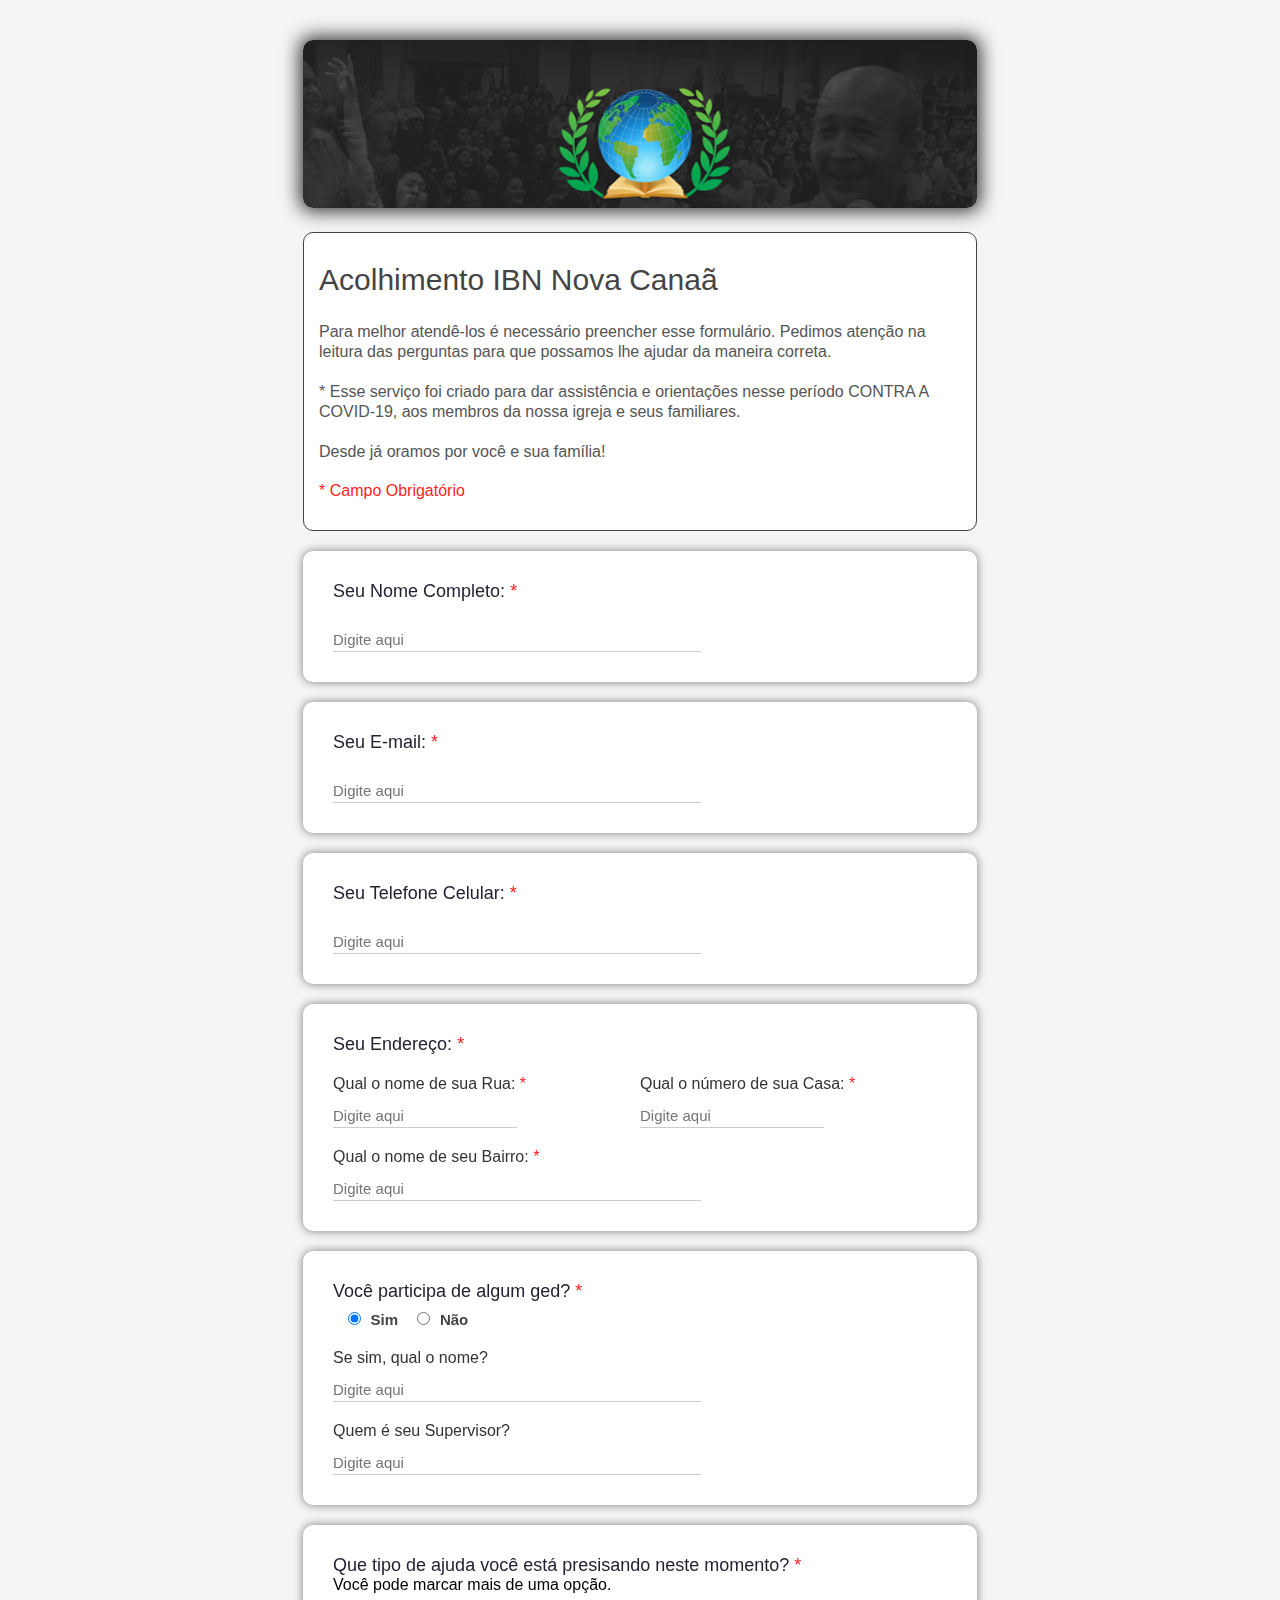
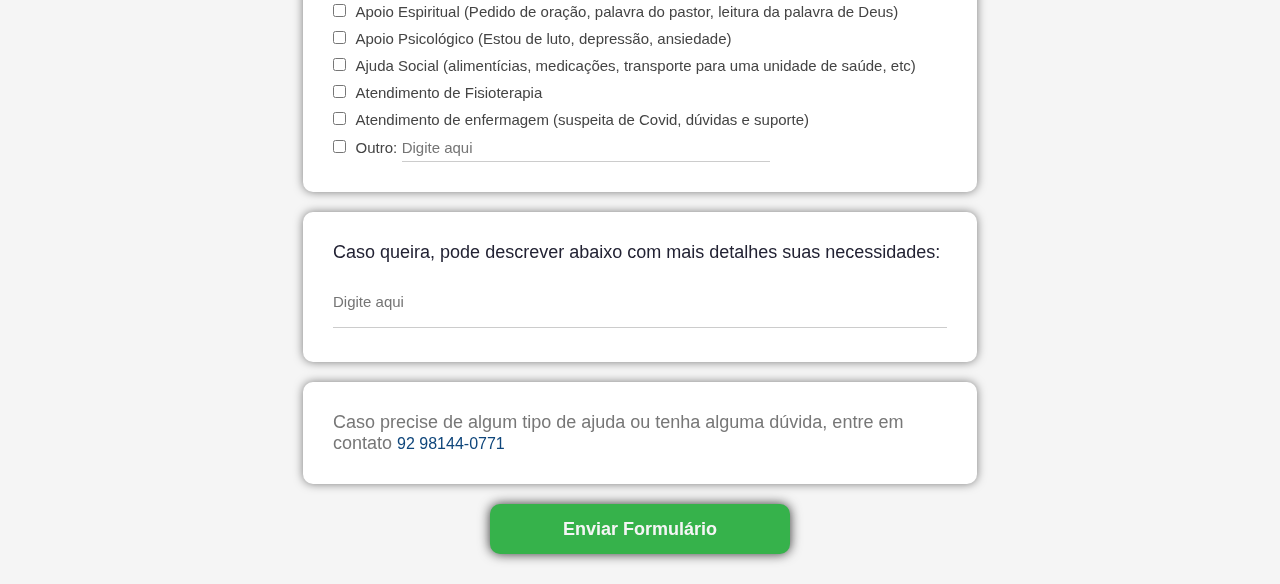
<file: fomulario/index.html>
<!DOCTYPE html>
<html lang="pt-br">
<head>
    <meta charset="UTF-8">
    <meta name="viewport" content="width=device-width, initial-scale=1.0">
    <meta name="author" content="Valdean Palmeira de Souza">
    <meta name="description" content="Essa página de formulario serve para que as pessoas necessitadas de alguma forma possa buscar ajuda e esse foi o meio que achamos para possamos ajudar essas pessoas.">
    <title>Acolhimento IBN Nova Canaã</title>

    <link rel="stylesheet" href="./css/style.css">
</head>
<body>
    <div class="banner">
        <div class="center">
            <img src="./img/banner.png" alt="Banner">
        </div><!-- Center -->
    </div>
    <header>
        <div class="center">
            <div class="contain">
                <h1>Acolhimento IBN Nova Canaã</h1>
                <p>
                    Para melhor atendê-los é necessário preencher esse formulário. 
                    Pedimos atenção na leitura das perguntas para que possamos lhe ajudar da maneira correta. 
                    <br><br>
                    * Esse serviço foi criado para dar assistência e orientações nesse período CONTRA A COVID-19, aos membros da nossa igreja e seus familiares. 
                    <br><br>
                    Desde já oramos por você e sua família!
                </p>
                <span>* Campo Obrigatório</span>
            </div><!-- Contain -->
        </div><!-- Center -->
    </header><!-- Header -->
    <section class="formulario">
        <div class="center">
            <div class="form">
                <form action="">
                    <div class="box-form">
                        <h3>Seu Nome Completo: <span>*</span></h3>
                        <input type="text" name="nome" placeholder="Digite aqui" maxlength="255" required>
                    </div><!-- Box-Form -->

                    <div class="box-form">
                        <h3>Seu E-mail: <span>*</span></h3>
                        <input type="email" name="nome" placeholder="Digite aqui" maxlength="255" required>
                    </div><!-- Box-Form -->

                    <div class="box-form">
                        <h3>Seu Telefone Celular: <span>*</span></h3>
                        <input type="text" name="telefone" placeholder="Digite aqui" minlength="11" maxlength="11" required onkeypress='return event.charCode >= 48 && event.charCode <= 57'></input>
                    </div><!-- Box-Form -->

                    <div class="box-form">
                        <h3>Seu Endereço: <span>*</span></h3>
                        <div class="box-form-casa_number">
                            <div class="box-form-endereco">
                                <h4>Qual o nome de sua Rua: <span>*</span></h4>
                                <input type="text" name="endereco" placeholder="Digite aqui" maxlength="255" required>
                            </div><!-- Box-Form-endereco -->

                            <div class="box-form-endereco">
                                <h4>Qual o número de sua Casa: <span>*</span></h4>
                                <input type="text" name="endereco" placeholder="Digite aqui" maxlength="255" required>
                            </div><!-- Box-Form-endereco -->
                        </div>
                        <div class="box-form-endereco">
                            <h4>Qual o nome de seu Bairro: <span>*</span></h4>
                            <input type="text" name="endereco" placeholder="Digite aqui" maxlength="255" required>
                        </div><!-- Box-Form-endereco -->
                    </div><!-- Box-Form -->

                    <div class="box-form">
                        <h3>Você participa de algum ged? <span>*</span></h3>
                        <div class="box-form-resp">
                            <input id="s" type="radio" name="resp" value="1" checked>
                            <label for="s">Sim</label>
                            <input id="n" type="radio" name="resp" value="2">
                            <label for="n">Não</label>
                        </div>
                        <div class="box-form-ged">
                            <h4>Se sim, qual o nome?</h4>
                            <input type="text" name="nome-ged" placeholder="Digite aqui" maxlength="255">
                        </div><!-- Box-Form-ged -->

                        <div class="box-form-ged">
                            <h4>Quem é seu Supervisor?</h4>
                            <input type="text" name="nome-supervisor" placeholder="Digite aqui" maxlength="255">
                        </div><!-- Box-Form-ged -->
                    </div><!-- Box-Form -->

                    <div class="box-form">
                        <h3>Que tipo de ajuda você está presisando neste momento? <span>*</span></h3>
                        <p>Você pode marcar mais de uma opção.</p>
                        <div class="box-selecao">
                            <div>
                                <input type="checkbox" name="opcao" value="1" id="op1">
                                <label for="op1">Apoio Espiritual (Pedido de oração, palavra do pastor, leitura da palavra de Deus)</label>
                            </div>

                            <div>
                                <input type="checkbox" name="opcao" value="1" id="op2">
                                <label for="op2">Apoio Psicológico (Estou de luto, depressão, ansiedade)</label>
                            </div>

                            <div>
                                <input type="checkbox" name="opcao" value="1" id="op3">
                                <label for="op3">Ajuda Social (alimentícias, medicações, transporte para uma unidade de saúde, etc)</label>
                            </div>

                            <div>
                                <input type="checkbox" name="opcao" value="1" id="op4">
                                <label for="op4">Atendimento de Fisioterapia</label>
                            </div>

                            <div>
                                <input type="checkbox" name="opcao" value="1" id="op5">
                                <label for="op5">Atendimento de enfermagem (suspeita de Covid, dúvidas e suporte)</label>
                            </div>

                            <div>
                                <input type="checkbox" name="opcao" value="1" id="op6">
                                <label for="op6">Outro:</label>
                                <input id="outros" type="text" name="outros" placeholder="Digite aqui" maxlength="255">
                            </div>
                        </div>
                    </div><!-- Box-Form -->

                    <div class="box-form">
                        <h3>Caso queira, pode descrever abaixo com mais detalhes suas necessidades:</h3>
                        <textarea name="necessidade" placeholder="Digite aqui" id="autoTxtArea" maxlength="255" ></textarea>
                    </div><!-- Box-Form -->

                    <div class="box-form">
                        <h3 class="dwddd">Caso precise de algum tipo de ajuda ou tenha alguma dúvida, entre em contato <a href="https://api.whatsapp.com/send?l=pr_BR&phone=+5592981440771" target="_blank">92 98144-0771</a></h3>
                    </div><!-- Box-Form -->

                    <input type="submit" value="Enviar Formulário" name="acao">
                </form>
            </div><!-- Form -->
        </div><!-- Center -->
    </section><!-- Section - formulario -->

    <script>
        var txtAreas = document.querySelectorAll('#autoTxtArea');
            for(x=0;x<txtAreas.length;x++){
                txtAreas[x].addEventListener('input', function(){
                        if(this.scrollHeight > this.offsetHeight){
                            this.rows += 1;
                        }
                });
            }
    </script>
</body>
</html>
</file>
<file: fomulario/css/style.css>
*{
    margin: 0;
    padding: 0;
    box-sizing: border-box;
    font-family: Arial, Helvetica, sans-serif;
}
html, body{
    height: 100%;
    background-color: rgb(245, 245, 245);
}
.center{
    width: 100%;
    max-width: 800px;
    margin: 0 auto;
    padding: 10px 2%;
}
span{
    color: rgb(255, 30, 30);
    display: inline-block;
}

.verificacao{
    margin-top: 20px;
    font-size: 20px;
    color: #e72f0f;
}
.confirmado{
    margin-top: 20px;
    font-size: 20px;
    color: #00A651;
}
.banner {
    text-align: center;
}
.banner img{
    width: 90%;
    border-radius: 10px;
    margin-top: 30px;
    box-shadow: 0px 0px 18px 4px rgba(0,0,0,0.75);
    -webkit-box-shadow: 0px 0px 18px 4px rgba(0,0,0,0.75);
    -moz-box-shadow: 0px 0px 18px 4px rgba(0,0,0,0.75);
}
header{
    text-align: center;
}
header .contain{
    display: inline-block;
    text-align: left;
    width: 90%;
    border: 1px solid #444;
    border-radius: 10px;
    padding: 15px 15px 30px;
    background-color: white;
}
header .contain h1{
    font-size: 30px;
    font-weight: 300;
    margin: 15px 0 25px;
    color: #444;
}
header .contain p{
    font-size: 16px;
    color: #555;
    font-weight: 300;
    line-height: 20px;
}

header .contain span{
    margin-top: 20px;
}

section.formulario{
    text-align: center;
}
section.formulario .form{
    display: inline-block;
    text-align: left;
    width: 90%;
    /* border: 1px solid #444;
    border-radius: 10px;
    padding: 15px 15px 30px;
    background-color: white; */
}
section.formulario .form form .box-form{
    /* border: 1px solid #444; */
    border-radius: 10px;
    padding: 15px 15px 30px;
    background-color: white;
    margin-top: 20px;
    padding: 30px;
    filter: drop-shadow(0px 0px 5px rgba(0, 0, 0, 0.5));
}
section.formulario .form form .box-form:nth-of-type(1){
    margin-top: 0;
}
section.formulario .form form .box-form h3{
    font-size: 18px;
    color: #223;
    font-weight: 300;
}
section.formulario .form form .box-form input{
    border: 0;
    border-bottom: 1px solid #ccc;
    height: 20px;
    margin-top: 30px;
    font-size: 15px;
    padding-bottom: 5px;
    transition: 1s;
    width: 60%;
}
section.formulario .form form .box-form textarea{
    border: 0;
    border-bottom: 1px solid #ccc;
    resize: none;
    margin-top: 30px;
    font-size: 15px;
    transition: .5s;
    width: 100%;
}
section.formulario .form form .box-form label{
    font-size: 15px;
    margin-left: 5px;
    color: #444;
    font-weight: bold;
    cursor: pointer;
}
section.formulario .form form .box-form input:focus,
section.formulario .form form .box-form textarea:focus{
    outline: none;
    border-bottom: 2px solid #1673B5;
}

section.formulario .form form .box-form h4{
    font-size: 16px;
    color: #333;
    font-weight: 300;
    margin-top: 20px;
}
.box-form-casa_number{
    display: flex;
    width: 100%;
}
.box-form-casa_number .box-form-endereco{
    width: 50%;
}
section.formulario .form form .box-form .box-form-endereco input{
    margin-top: 15px;
}
.box-form-casa_number .box-form-endereco input{
    width: 100%;
}

section.formulario .form form .box-form .box-form-resp input{
    /* display: flex; */
    width: auto;
    height: auto;
    margin-top: 10px;
    margin-left: 15px;
    cursor: pointer;
}
section.formulario .form form .box-form .box-form-ged input{
    margin-top: 15px;
}

section.formulario .form form .box-form .box-selecao input{
    width: auto;
    height: auto;
    margin-top: 10px;
    cursor: pointer;
}
section.formulario .form form .box-form .box-selecao label{
    font-weight: 400;
}
section.formulario .form form .box-form .box-selecao div #outros{
    width: 60%;
}

section.formulario .form form .box-form h3.dwddd{
    color: #777;
}
section.formulario .form form .box-form h3.dwddd a{
    text-decoration: none;
    font-size: 16px;
    color: #0F467B;
}
section.formulario .form form .box-form h3.dwddd a:hover{
    text-decoration: underline;
}

input[type=submit]{
    border: 0;
    margin: 20px 0;
    width: 100%;
    height: 50px;
    font-size: 18px;
    font-weight: bold;
    color: rgb(245, 245, 245);
    max-width: 300px;
    background-color: #36B24B;
    display: inline-block;
    position: relative;
    left: 50%;
    top: 0;
    transform: translateX(-50%);
    border-radius: 10px;
    filter: drop-shadow(0px 0px 6px rgba(0, 0, 0, 0.8));
    cursor: pointer;
    transition: .5s;
}
input[type=submit]:hover{
    background-color: #00A651;
}

.confDados{
    margin: 30px 0 10px;
}
.confDados input{
    cursor: pointer;
}
.confDados label{
    color: #e72f0f;
    cursor: pointer;
}

@media screen and (max-width: 768px){
    .box-form-casa_number{
        display: flex;
        flex-direction: column;
    }
    .box-form-casa_number .box-form-endereco{
        width: 100%;
    }
}
</file>
